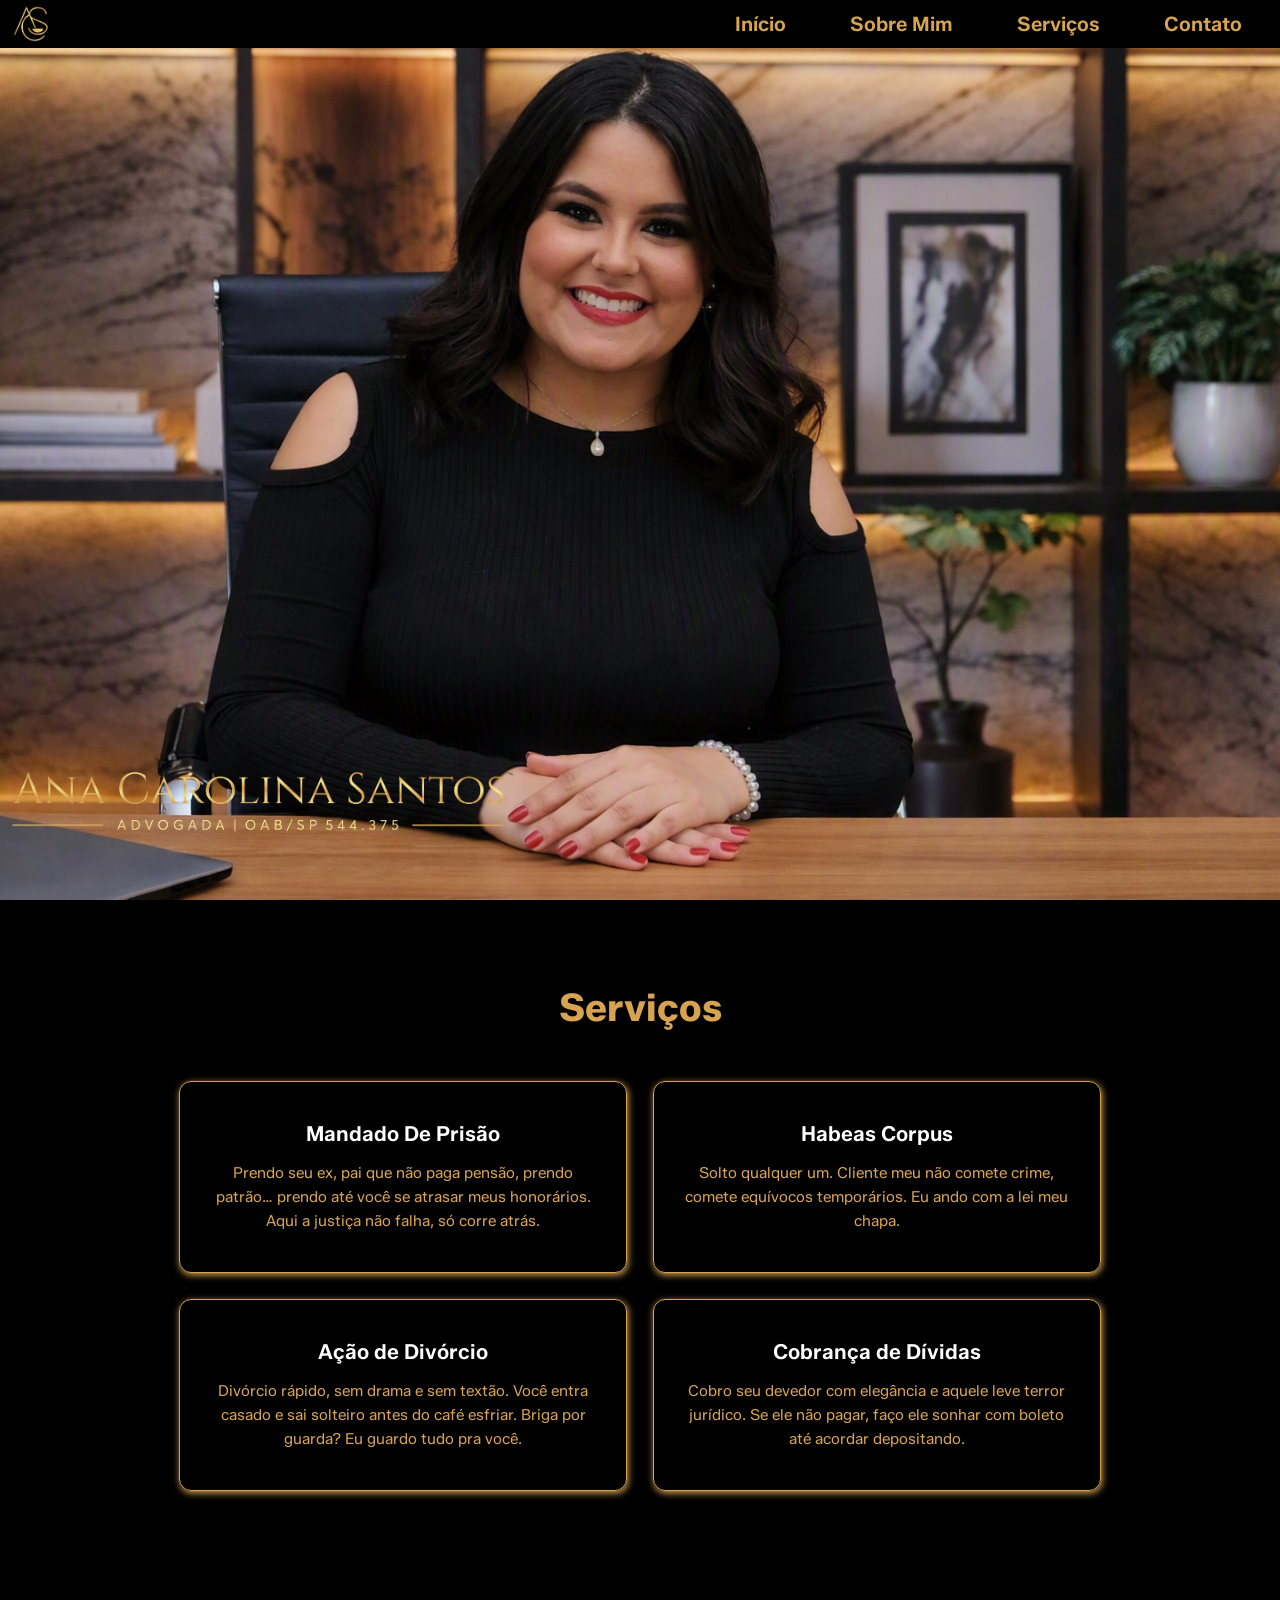
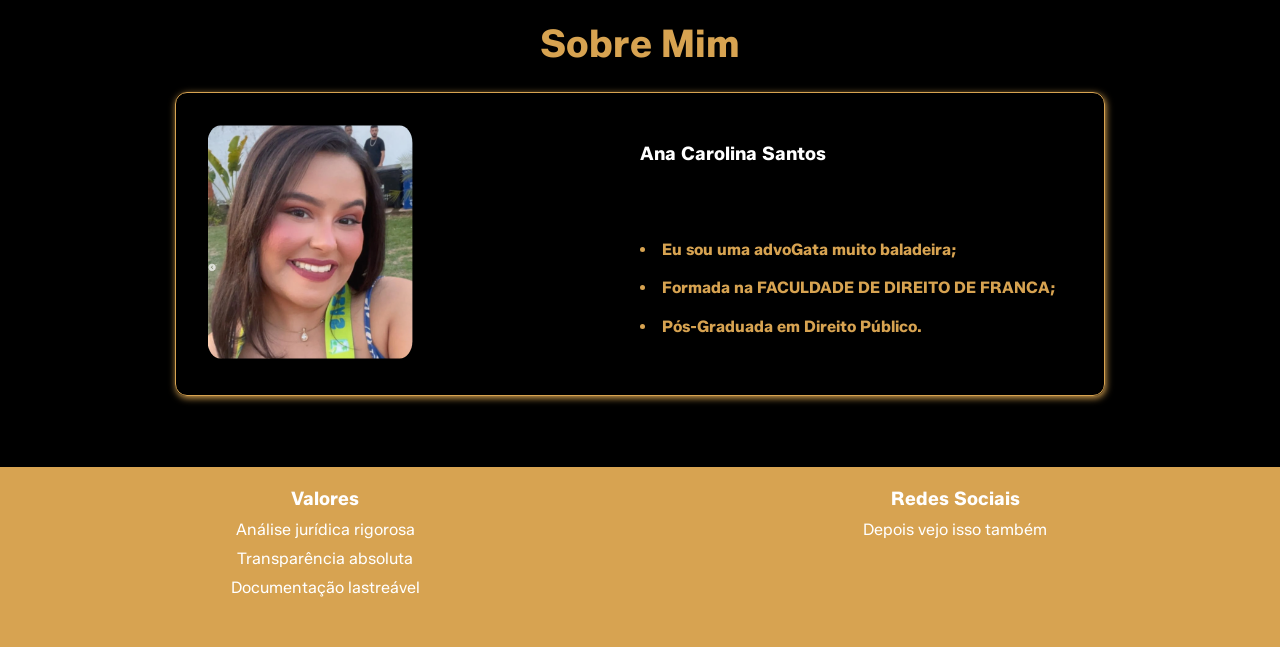
<file: index.html>
<!DOCTYPE html>

<html lang="pt-BR">

<head>
	<meta charset="utf-8">
	<meta name="viewport" content="width=device-width, initial-scale=1.0">
	<link rel="stylesheet" type="text/css" href="css/layout.css">
	<link rel="preconnect" href="https://fonts.googleapis.com">
	<link rel="preconnect" href="https://fonts.gstatic.com" crossorigin>
	<link
		href="https://fonts.googleapis.com/css2?family=Libre+Barcode+39+Text&family=Sora:wght@100..800&family=Zalando+Sans:ital,wght@0,200..900;1,200..900&display=swap"
		rel="stylesheet">
	<link rel="shortcut icon" href="assets/img/logo.png" type="image/x-icon">
	<title>Dra Ana Carolina</title>
</head>

<body>

	<header>

		<a href="#" id="logo">

			<img src="./assets/img/logo.png" alt="">

		</a>

		<button id="openMenu">&#9776;</button>

		<nav id="menu">

			<button id="closeMenu">X</button>

			<a href="#">Início</a>
			<a href="#sobre-mim">Sobre Mim</a>
			<a href="#servicos">Serviços</a>
			<a href="#">Contato</a>
		</nav>

	</header>


	<main>

		<div class="tipografico">

			<img src="./assets/img/tipografico.png" alt="">

		</div>

	</main>


	<section class="servicos" id="servicos">

		<h2>Serviços</h2>

		<div class="servicos-grid">

			<div class="servico-card">
				<h3>Mandado De Prisão</h3>
				<p>Prendo seu ex, pai que não paga pensão, prendo patrão… prendo até você se atrasar meus honorários.
					Aqui a justiça não falha, só corre atrás.</p>
			</div>

			<div class="servico-card">
				<h3>Habeas Corpus</h3>
				<p>Solto qualquer um. Cliente meu não comete crime, comete equívocos temporários. Eu ando com a lei meu chapa.</p>
			</div>

			<div class="servico-card">
				<h3>Ação de Divórcio</h3>
				<p>Divórcio rápido, sem drama e sem textão. Você entra casado e sai solteiro antes do café esfriar.
					Briga por guarda? Eu guardo tudo pra você.</p>
			</div>

			<div class="servico-card">
				<h3>Cobrança de Dívidas</h3>
				<p>Cobro seu devedor com elegância e aquele leve terror jurídico. Se ele não pagar, faço ele sonhar com
					boleto até acordar depositando.</p>
			</div>

		</div>

	</section>

	<section class="sobre-mim" id="sobre-mim">

		<h2>Sobre Mim</h2>

		<div class="sobre-card">

			<div>

				<img src="./assets/img/image 6.png" alt="">

			</div>

			<div class="descricao">

				<div>

					<h3>Ana Carolina Santos</h3>

				</div>

				<div>


					<li>Eu sou uma advoGata muito baladeira;</li>
					<li>Formada na FACULDADE DE DIREITO DE FRANCA;</li>
					<li>Pós-Graduada em Direito Público.</li>

				</div>



			</div>

		</div>


	</section>

	<footer class="footer">

		<div class="footer-container">

			<div class="footer-column">

				<h3>Valores</h3>

				<p>Análise jurídica rigorosa</p>

				<p>Transparência absoluta</p>

				<p>Documentação lastreável</p>

			</div>


			<div class="footer-column">

				<h3>Redes Sociais</h3>

				<p>
					Depois vejo isso também
				</p>


			</div>

		</div>

	</footer>

	<script type="text/javascript" src="assets/js/script.js"></script>

</body>
</file>
<file: css/layout.css>
:root {
	--bg: #000;
	--primary-color: #060607;
	--text-color: #fff;
	--gold: #D7A351;
}


* {
	margin: 0;
	padding: 0;
	box-sizing: border-box;
}

body {
	background-color: var(--bg);
	margin: 0;
	font-family: "Zalando Sans", sans-serif;
}


nav {
	display: flex;
	color: var(--text-color);
}


header {
	background-color: var(--bg);
	position: fixed;
	width: 100%;
	display: flex;
	z-index: 1000;
	padding: 0.2vw 0.5vw;

	img {
		width: 20%;
	}
}

header #logo {
	display: flex;
	flex: 0 1 200px;
	justify-content: flex-start;
	align-items: center;
	padding: 0.2vw 0.5vw;
}

#openMenu,
#closeMenu {
	border: none;
	background: none;
	font-size: 30px;
	font-weight: bold;
	padding: 0px 5px 0px 5px;
	cursor: pointer;
	display: none;
	color: var(--text-color);
	z-index: 1000;
}

nav {
	justify-content: flex-end;
	align-items: center;
	flex: 1 1 200px;
	z-index: 100;
}

nav a {
	margin: 0 3%;
	font-size: 15pt;
	color: var(--gold);
	font-weight: 600;
}

main {
	flex: 20 1 500px;
	height: 100vh;
	background-image: url("/cover_main.png");
	background-size: cover;
	background-position: center 0;


	.tipografico {
		position: absolute;
		bottom: 5%;

		img {
			width: 40%;
			height: auto;
		}
	}

}

a {
	text-decoration: none;
	color: inherit;
}

/* SECAO SERVICOS---------------------- */

.servicos, .sobre-mim {
	margin-top: 5vw;
	width: 100%;
	display: flex;
	flex-direction: column;
	justify-content: space-between;
	align-items: center;
	padding: 20px;
	gap: 2vw;
	text-align: center;
	color: var(--text-color);
}

.sobre-mim {
	margin-bottom: 4vw;
}

section h2 {
	font-size: 2.4rem;
	color: var(--gold);
	font-weight: 700;
}

.servicos-grid {
	/* width: 100%; */
	align-items: center;
	text-align: center;
	display: grid;
	grid-template-columns: repeat(2, 1fr);
	gap: 2vw;
	padding: 2%;
}

.servico-card {
	border: 1px solid var(--gold);
	padding: 25px;
	border-radius: 12px;
	transition: 0.3s ease;
	min-height: 15vw;
	height: auto;
	width: 35vw;
	display: flex;
	flex-direction: column;
	justify-content: center;
	box-shadow: 1px 2px 7px var(--gold);
}

.servico-card h3 {
	color: var(--text-color);
	margin-bottom: 15px;
	font-size: 1.3rem;
	font-weight: 600;
}

.servico-card p {
	color: var(--gold);
	font-size: 0.95rem;
	line-height: 1.5rem;
}

.sobre-card{
	border: 1px solid var(--gold);
	border-radius: 12px;
	display: flex;
	flex-direction: row;
	align-items: center;
	justify-content: space-between;
	width: 75%;
	box-shadow: 1px 2px 7px var(--gold);
	padding: 0.5vw;

	img{
		padding: 2vw;
		width: 20vw;
		border-radius: 15%;
	}
}

.descricao{
	position: relative;
	width: 50%;
	display: flex;
	flex-direction: column;
	justify-content: space-around;
	height: 30vh;
	text-align: left;

	li{
		color: var(--gold);
		font-weight: bold;
		line-height: 3vw;
	}
}

.servico-card:hover {
	transform: translateY(-6px);
	/* background: #D7A351; */
}

/* FOOTER------------------------------------------------------------------*/

footer {
	flex: 1 1 100vw;
	min-height: 20vh;
	background-color: var(--gold);
	color: var(--text-color);
	padding: 10px;
}

.footer-container {
	display: flex;
	justify-content: space-between;
	text-align: center;
	flex-wrap: wrap;
}

.footer-column {
	flex: 1;
	min-width: 250px;
	margin: 10px;

	p {
		margin: 10px 0;
	}

}

/* ------------------------------------------------------------------------ */

@media only screen and (max-width: 768px) {

	#openMenu,
	#closeMenu {
		display: block;
		color: #D7A351;
	}

	#openMenu {
		margin-left: auto;
	}

	#closeMenu {
		position: fixed;
		right: 15px;
		top: 15px;
	}

	header {
		order: 0;
		background: var(--primary-color);

		& img {
			max-width: 30%;
		}

		#logo{
			padding: 0.7vw;
		}
	}

	nav {
		position: fixed;
		width: 100vw;
		height: 100vh;
		background: rgba(5, 5, 5, 0.76);
		flex-direction: column;
		align-items: center;
		justify-content: center;
		margin: 0;
		display: none;
		opacity: 0;
		transition: 0.3s;
	}

	nav a {
		margin: 3%;
	}

	main {
		order: 2;
		z-index: -1;
		background-position: 45% center;

	}

	.tipografico {
		position: absolute;
		bottom: 20% !important;

		img {
			width: 100% !important;
		}
	}

	.servicos-grid {
		grid-template-columns: 1fr;
	}

	.servico-card, .sobre-card{
		width: 90vw;
	}

	.sobre-card{
		flex-direction: column;
		text-align: center;
		align-items: center;
		padding: 5vw;

		img{
			width: 50vw;
		}
	}

	.descricao{
		text-align: center;
		width: 100%;
		height: 20vh;
	}

	li{
		text-align: left;
		font-size: 3vw;
		padding: 2vw;
	}

	footer {
		order: 4;
	}
}
</file>
